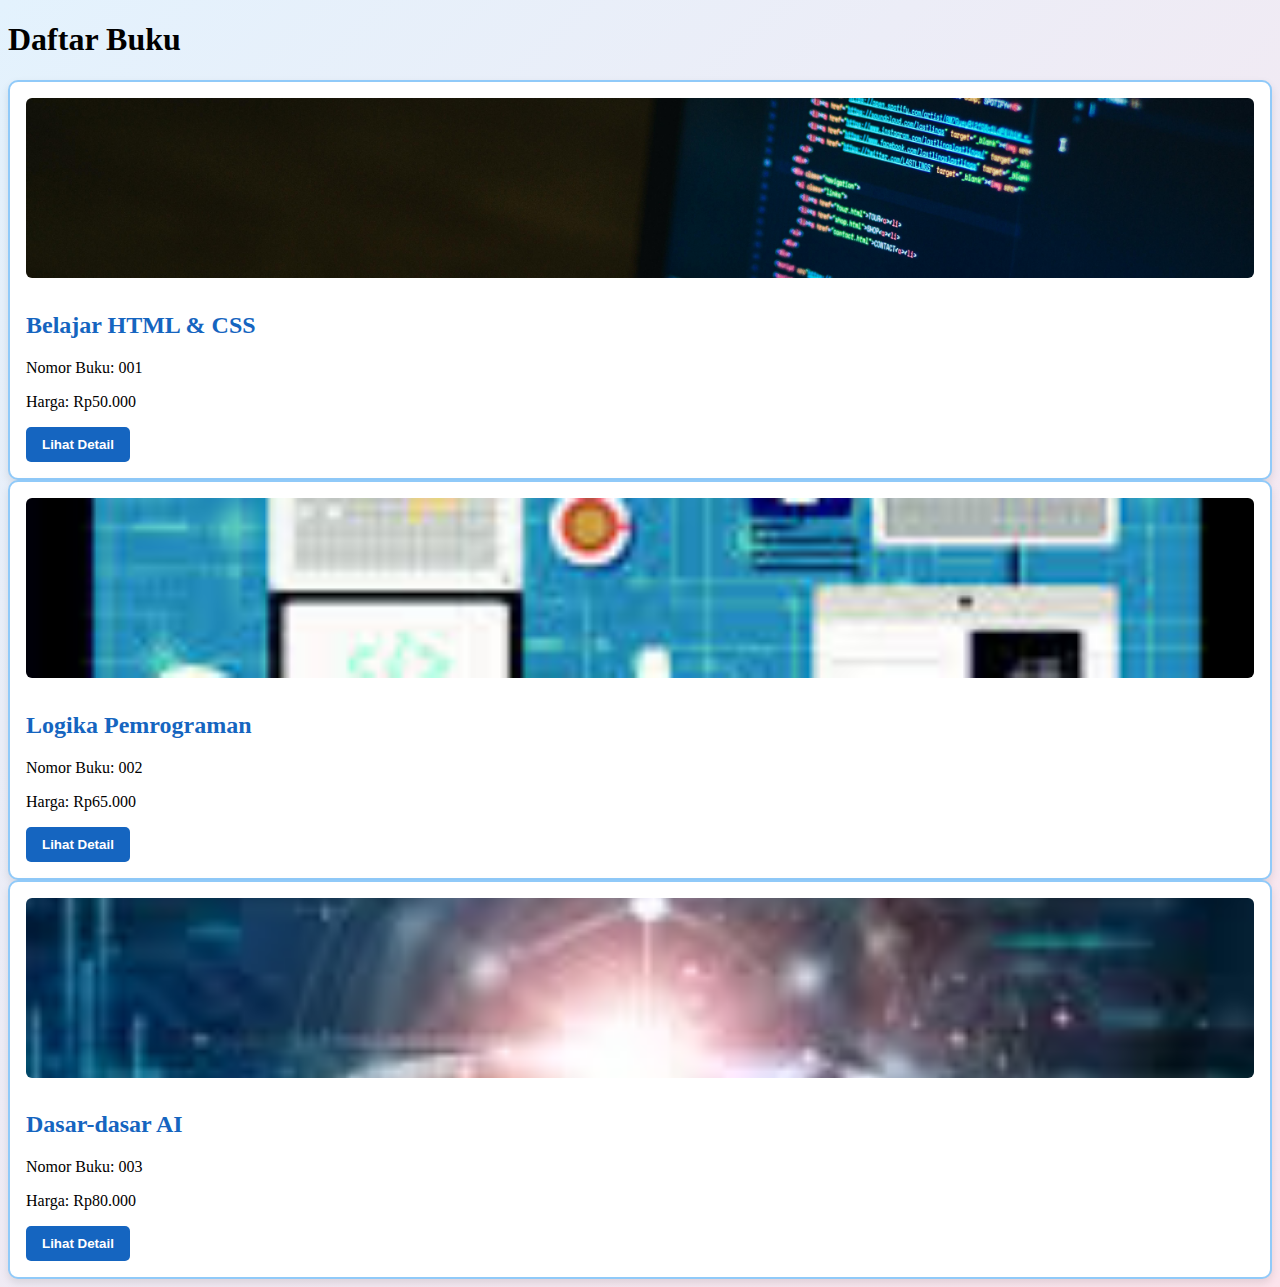
<file: index.html>
<!DOCTYPE html>
<html lang="id">
<head>
  <meta charset="UTF-8">
  <title>Daftar Buku</title>
  <link rel="stylesheet" href="style.css">
</head>
<body>

  <h1>Daftar Buku</h1>

  <div class="grid-container">
    <div class="book-card">
    <img src="img/html dn css.jpg" alt="HTML CSS"/>
      <h2>Belajar HTML & CSS</h2>
      <p>Nomor Buku: 001</p>
      <p>Harga: Rp50.000</p>
      <button>Lihat Detail</button>
    </div>

    <div class="book-card">
    <img src="img/log.jpg" alt="Logika Pemrograman"/>
      <h2>Logika Pemrograman</h2>
      <p>Nomor Buku: 002</p>
      <p>Harga: Rp65.000</p>
      <button>Lihat Detail</button>
    </div>

    <div class="book-card">
    <img src="img/ai.jpg" alt="Dasar-dasar AI"/>
      <h2>Dasar-dasar AI</h2>
      <p>Nomor Buku: 003</p>
      <p>Harga: Rp80.000</p>
      <button>Lihat Detail</button>
    </div>
  </div>

</body>
</html>
</file>
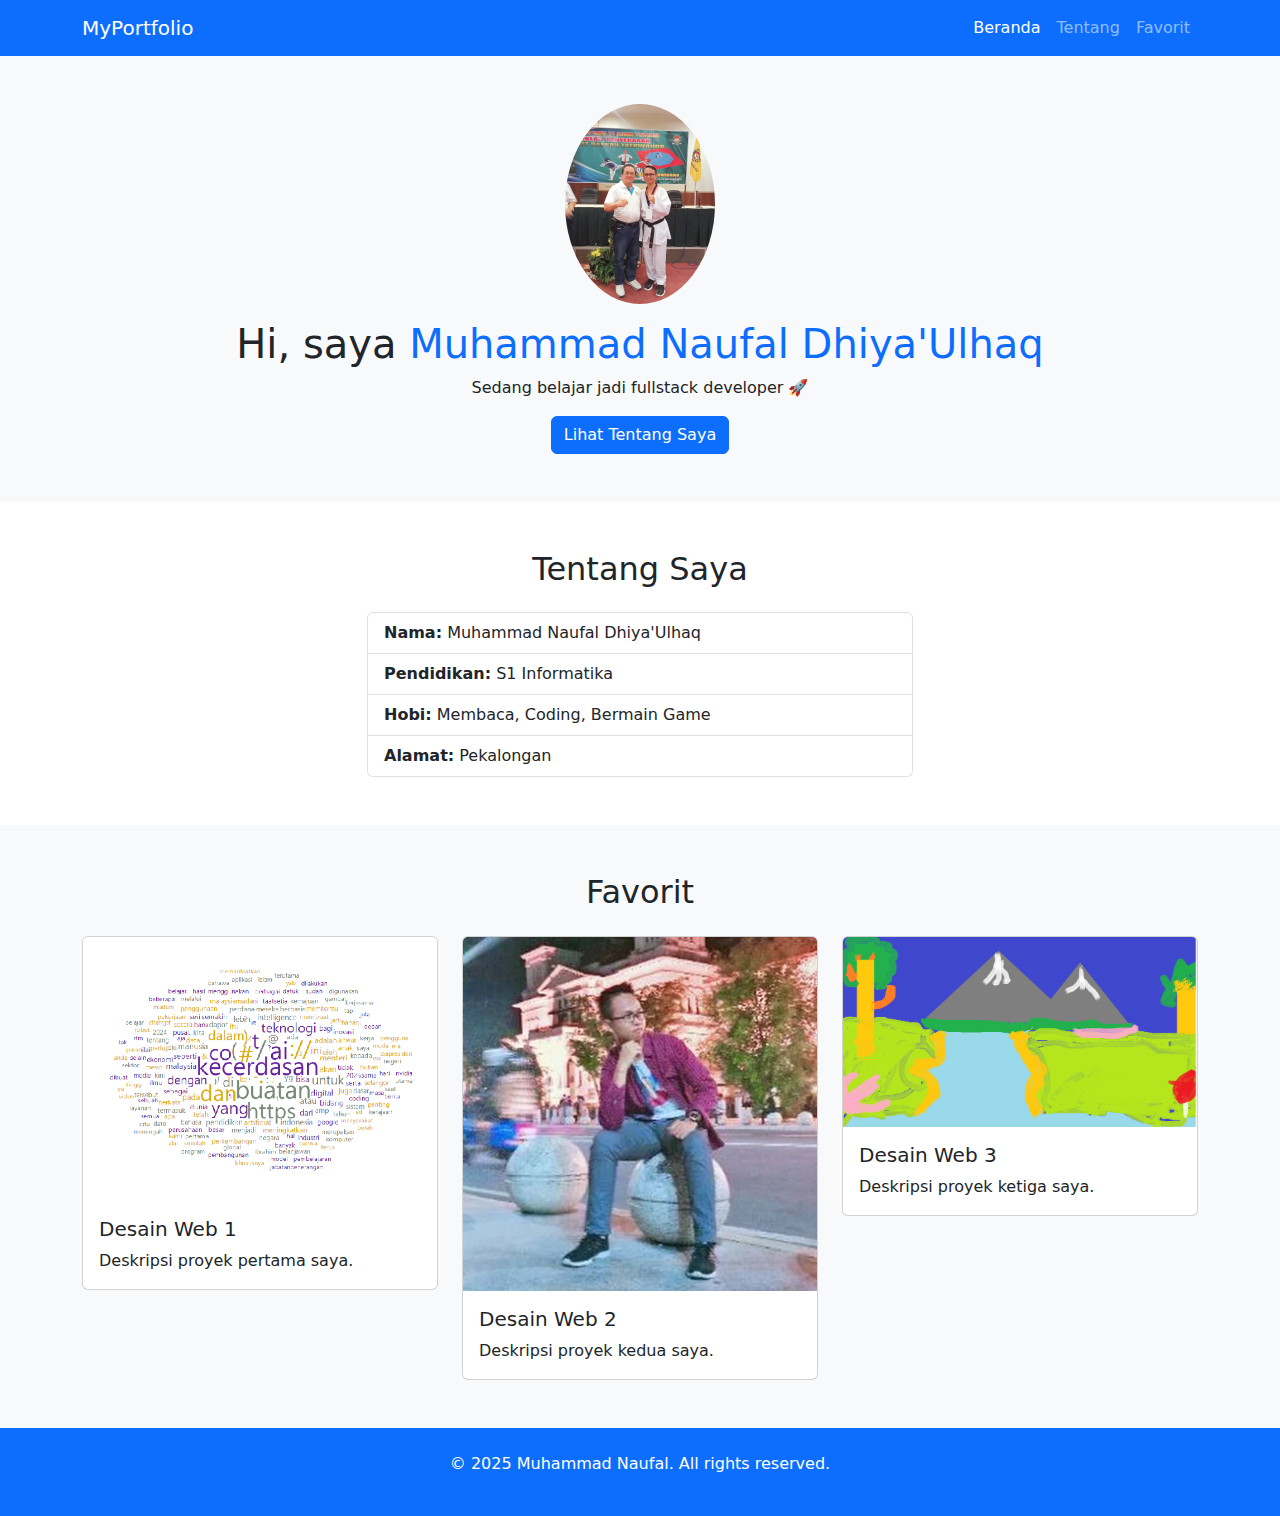
<file: projek-bootstrap/index.html>
<!DOCTYPE html>
<html lang="id">
<head>
  <meta charset="UTF-8" />
  <meta name="viewport" content="width=device-width, initial-scale=1" />
  <title>Portofolio Saya</title>
  <link href="https://cdn.jsdelivr.net/npm/bootstrap@5.3.3/dist/css/bootstrap.min.css" rel="stylesheet" />
</head>
<body>

<!-- Navbar -->
<nav class="navbar navbar-expand-lg navbar-dark bg-primary">
  <div class="container">
    <a class="navbar-brand" href="#">MyPortfolio</a>
    <button class="navbar-toggler" type="button" data-bs-toggle="collapse" data-bs-target="#navbarNav">
      <span class="navbar-toggler-icon"></span>
    </button>
    <div class="collapse navbar-collapse justify-content-end" id="navbarNav">
      <ul class="navbar-nav">
        <li class="nav-item"><a class="nav-link active" href="#">Beranda</a></li>
        <li class="nav-item"><a class="nav-link" href="#about">Tentang</a></li>
        <li class="nav-item"><a class="nav-link" href="#favorit">Favorit</a></li>
      </ul>
    </div>
  </div>
</nav>

<!-- Hero Section -->
<section class="text-center py-5 bg-light">
  <div class="container">
    <img src="img/aku.jpg" class="rounded-circle mb-3" width="150" alt="Profil" />
    <h1>Hi, saya <span class="text-primary">Muhammad Naufal Dhiya'Ulhaq</span></h1>
    <p>Sedang belajar jadi fullstack developer 🚀</p>
    <button class="btn btn-primary" data-bs-toggle="modal" data-bs-target="#aboutModal">Lihat Tentang Saya</button>
  </div>
</section>

<!-- Modal About -->
<div class="modal fade" id="aboutModal" tabindex="-1" aria-labelledby="aboutModalLabel" aria-hidden="true">
  <div class="modal-dialog">
    <div class="modal-content">
      <div class="modal-header">
        <h5 class="modal-title" id="aboutModalLabel">Tentang Saya</h5>
        <button type="button" class="btn-close" data-bs-dismiss="modal"></button>
      </div>
      <div class="modal-body">
        Saya adalah seorang pelajar yang sedang belajar HTML, CSS, dan Bootstrap untuk menjadi seorang web developer.
      </div>
      <div class="modal-footer">
        <button class="btn btn-secondary" data-bs-dismiss="modal">Tutup</button>
      </div>
    </div>
  </div>
</div>

<!-- About Me Section -->
<section id="about" class="py-5">
  <div class="container">
    <h2 class="text-center mb-4">Tentang Saya</h2>
    <div class="row justify-content-center">
      <div class="col-md-6">
        <ul class="list-group">
          <li class="list-group-item"><strong>Nama:</strong> Muhammad Naufal Dhiya'Ulhaq</li>
          <li class="list-group-item"><strong>Pendidikan:</strong> S1 Informatika</li>
          <li class="list-group-item"><strong>Hobi:</strong> Membaca, Coding, Bermain Game</li>
          <li class="list-group-item"><strong>Alamat:</strong> Pekalongan</li>
        </ul>
      </div>
    </div>
  </div>
</section>

<!-- Portfolio Section -->
<section id="favorit" class="py-5 bg-light">
  <div class="container">
    <h2 class="text-center mb-4">Favorit</h2>
    <div class="row g-4">
      <div class="col-md-4">
        <div class="card">
          <img src="img/fav1.png" class="card-img-top" alt="Proyek 1" />
          <div class="card-body">
            <h5 class="card-title">Desain Web 1</h5>
            <p class="card-text">Deskripsi proyek pertama saya.</p>
          </div>
        </div>
      </div>
      <div class="col-md-4">
        <div class="card">
          <img src="img/fav2.png" class="card-img-top" alt="Proyek 2" />
          <div class="card-body">
            <h5 class="card-title">Desain Web 2</h5>
            <p class="card-text">Deskripsi proyek kedua saya.</p>
          </div>
        </div>
      </div>
      <div class="col-md-4">
        <div class="card">
          <img src="img/fav3.png" class="card-img-top" alt="Proyek 3" />
          <div class="card-body">
            <h5 class="card-title">Desain Web 3</h5>
            <p class="card-text">Deskripsi proyek ketiga saya.</p>
          </div>
        </div>
      </div>
    </div>
  </div>
</section>

<!-- Footer -->
<footer class="text-center py-4 bg-primary text-white">
  <p>&copy; 2025 Muhammad Naufal. All rights reserved.</p>
</footer>

<!-- Bootstrap JS -->
<script src="https://cdn.jsdelivr.net/npm/bootstrap@5.3.3/dist/js/bootstrap.bundle.min.js"></script>
</body>
</html>
</file>
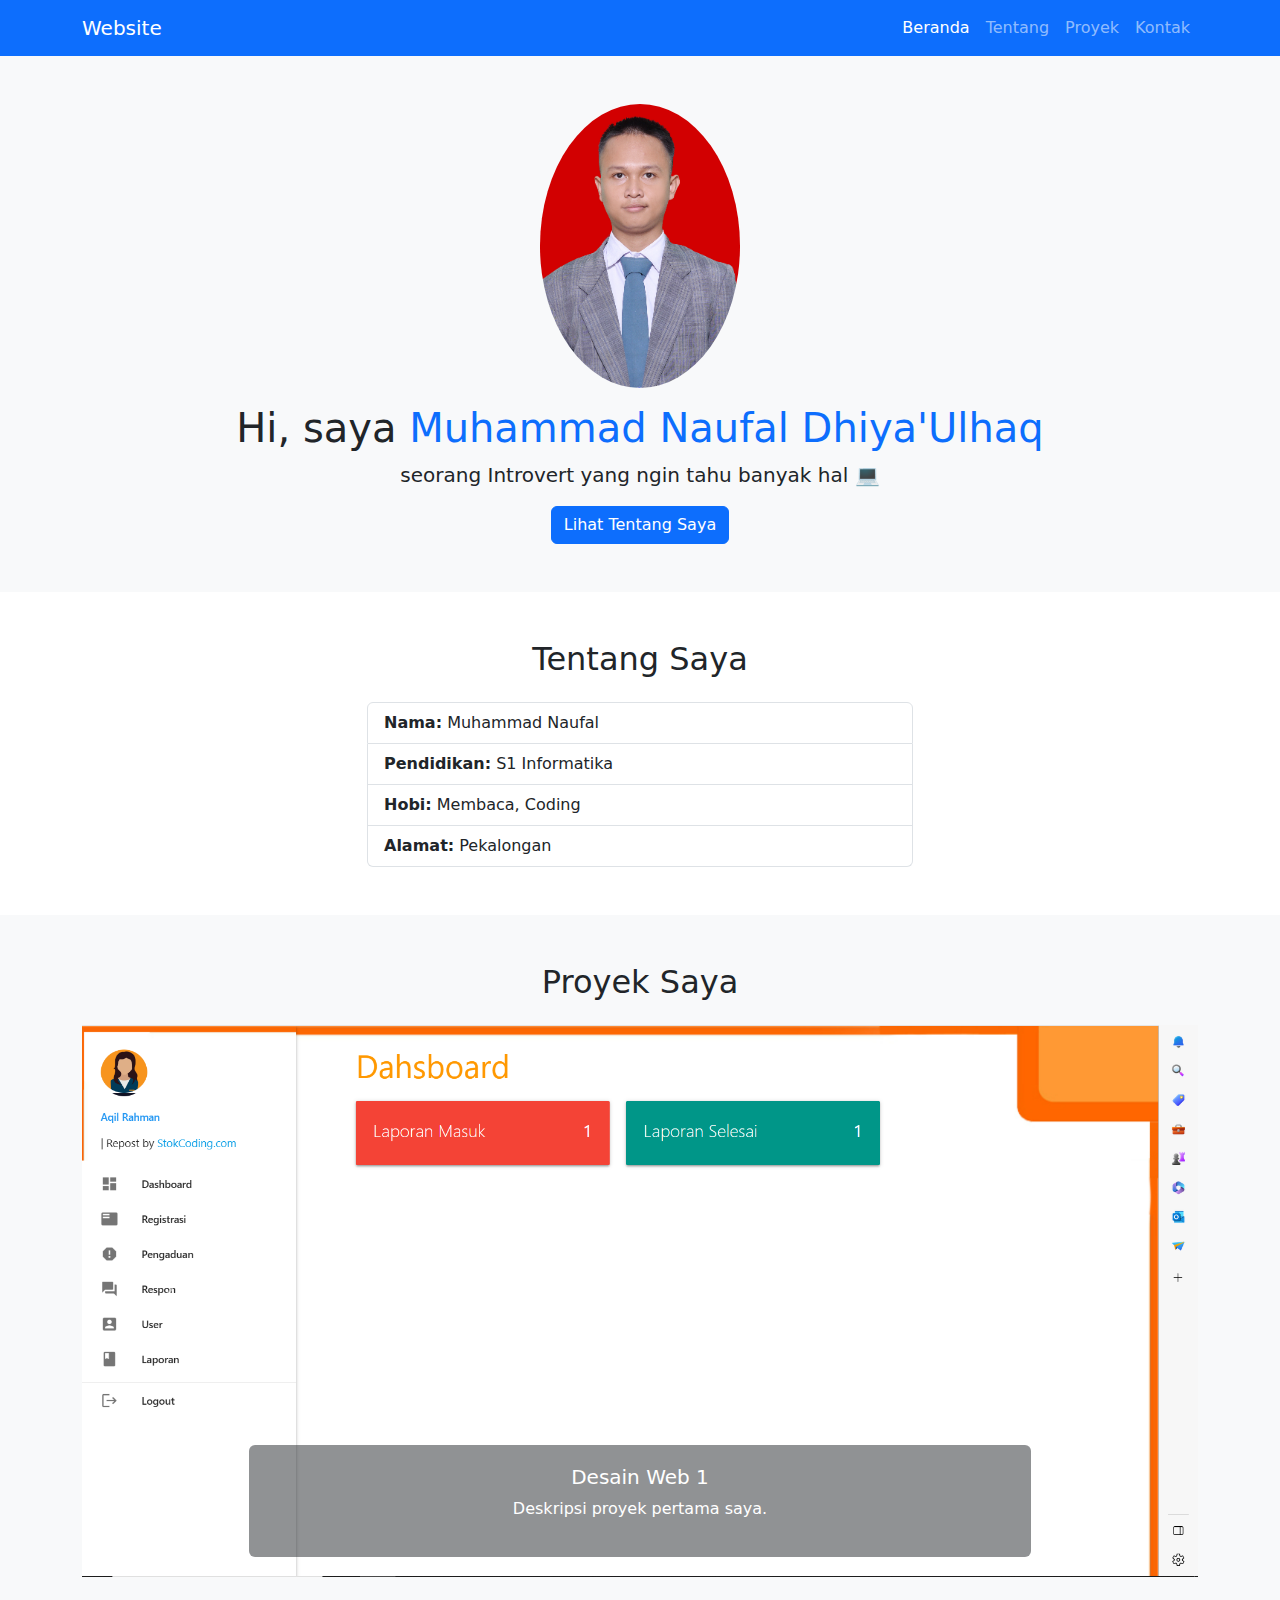
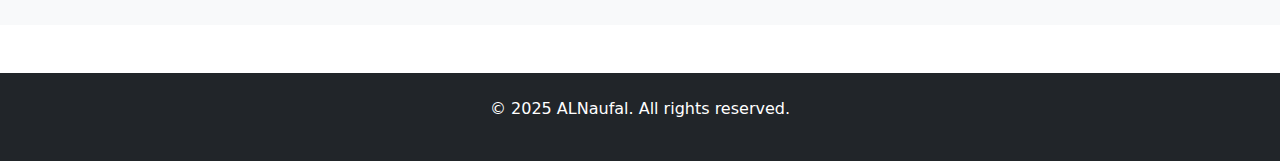
<file: sesi 4 ( landing page)/index.html>
<!DOCTYPE html>
<html lang="id">
<head>
    <style>
  .project-img {
    transition: transform 0.3s ease;
  }

  .project-img:hover {
    transform: scale(1.05);
  }
</style>
  <meta charset="UTF-8">
  <title>Landing Page Saya</title>
  <meta name="viewport" content="width=device-width, initial-scale=1" />
  <link href="https://cdn.jsdelivr.net/npm/bootstrap@5.3.3/dist/css/bootstrap.min.css" rel="stylesheet">
</head>
<body>

<!-- ✅ NAVBAR -->
<nav class="navbar navbar-expand-lg navbar-dark bg-primary">
  <div class="container">
    <a class="navbar-brand" href="#">Website</a>
    <button class="navbar-toggler" type="button" data-bs-toggle="collapse" data-bs-target="#navbarNav">
      <span class="navbar-toggler-icon"></span>
    </button>
    <div class="collapse navbar-collapse justify-content-end" id="navbarNav">
      <ul class="navbar-nav">
        <li class="nav-item"><a class="nav-link active" href="#">Beranda</a></li>
        <li class="nav-item"><a class="nav-link" href="#about">Tentang</a></li>
        <li class="nav-item"><a class="nav-link" href="#projects">Proyek</a></li>
        <li class="nav-item"><a class="nav-link" href="#kontak">Kontak</a></li>
      </ul>
    </div>
  </div>
</nav>

<!-- ✅ HERO SECTION -->
<section class="text-center py-5 bg-light">
  <div class="container">
    <img src="img/Profil.JPG" alt="Profil" class="rounded-circle mb-3" width="200">
    <h1>Hi, saya <span class="text-primary">Muhammad Naufal Dhiya'Ulhaq</span></h1>
    <p class="lead">seorang Introvert yang ngin tahu banyak hal 💻</p>
    <button class="btn btn-primary" data-bs-toggle="modal" data-bs-target="#aboutModal">Lihat Tentang Saya</button>
  </div>
</section>

<!-- ✅ ABOUT ME SECTION -->
<section id="about" class="py-5">
  <div class="container">
    <h2 class="text-center mb-4">Tentang Saya</h2>
    <div class="row justify-content-center">
      <div class="col-md-6">
        <ul class="list-group">
          <li class="list-group-item"><strong>Nama:</strong> Muhammad Naufal</li>
          <li class="list-group-item"><strong>Pendidikan:</strong> S1 Informatika</li>
          <li class="list-group-item"><strong>Hobi:</strong> Membaca, Coding</li>
          <li class="list-group-item"><strong>Alamat:</strong> Pekalongan</li>
        </ul>
      </div>
    </div>
  </div>
</section>

<!-- ✅ MY PROJECTS SECTION -->
<section id="projects" class="py-5 bg-light">
  <div class="container">
    <h2 class="text-center mb-4">Proyek Saya</h2>

    <div id="projectCarousel" class="carousel slide" data-bs-ride="carousel">
      <div class="carousel-inner">

        <div class="carousel-item active">
          <img src="img/Proyek 1.png" class="d-block w-100 project-img" alt="Proyek 1">
          <div class="carousel-caption d-none d-md-block bg-dark bg-opacity-50 rounded">
            <h5>Desain Web 1</h5>
            <p>Deskripsi proyek pertama saya.</p>
          </div>
        </div>

        <div class="carousel-item">
          <img src="img/Proyek 2.png" class="d-block w-100 project-img" alt="Proyek 2">
          <div class="carousel-caption d-none d-md-block bg-dark bg-opacity-50 rounded">
            <h5>Desain Web 2</h5>
            <p>Deskripsi proyek kedua saya.</p>
          </div>
        </div>

        <div class="carousel-item">
          <img src="img/Proyek 3.png" class="d-block w-100 project-img" alt="Proyek 3">
          <div class="carousel-caption d-none d-md-block bg-dark bg-opacity-50 rounded">
            <h5>Desain Web 3</h5>
            <p>Deskripsi proyek ketiga saya.</p>
          </div>
        </div>

      </div>

      <!-- Navigasi Carousel -->
      <button class="carousel-control-prev" type="button" data-bs-target="#projectCarousel" data-bs-slide="prev">
        <span class="carousel-control-prev-icon"></span>
      </button>
      <button class="carousel-control-next" type="button" data-bs-target="#projectCarousel" data-bs-slide="next">
        <span class="carousel-control-next-icon"></span>
      </button>
    </div>
  </div>
</section>

<!-- ✅ Modal: Tentang Saya -->
<div class="modal fade" id="aboutModal" tabindex="-1" aria-labelledby="aboutModalLabel" aria-hidden="true">
  <div class="modal-dialog">
    <div class="modal-content">
      <div class="modal-header">
        <h5 class="modal-title" id="aboutModalLabel">Tentang Saya</h5>
        <button class="btn-close" data-bs-dismiss="modal" aria-label="Tutup"></button>
      </div>
      <div class="modal-body">
        Saya adalah Mahasiswa yang sedang belajar HTML, CSS, dan sekarang Bootstrap.
        Tujuan saya adalah menjadi Fullstack Developer dan membuat website yang profesional.
      </div>
      <div class="modal-footer">
        <button class="btn btn-secondary" data-bs-dismiss="modal">Tutup</button>
      </div>
    </div>
  </div>
</div>

<!-- Bootstrap JS -->
<script src="https://cdn.jsdelivr.net/npm/bootstrap@5.3.3/dist/js/bootstrap.bundle.min.js"></script>

<!-- ✅ FOOTER -->
<footer class="bg-dark text-white text-center py-4 mt-5">
  <p>&copy; 2025 ALNaufal. All rights reserved.</p>
</footer>
</body>
</html>
</file>
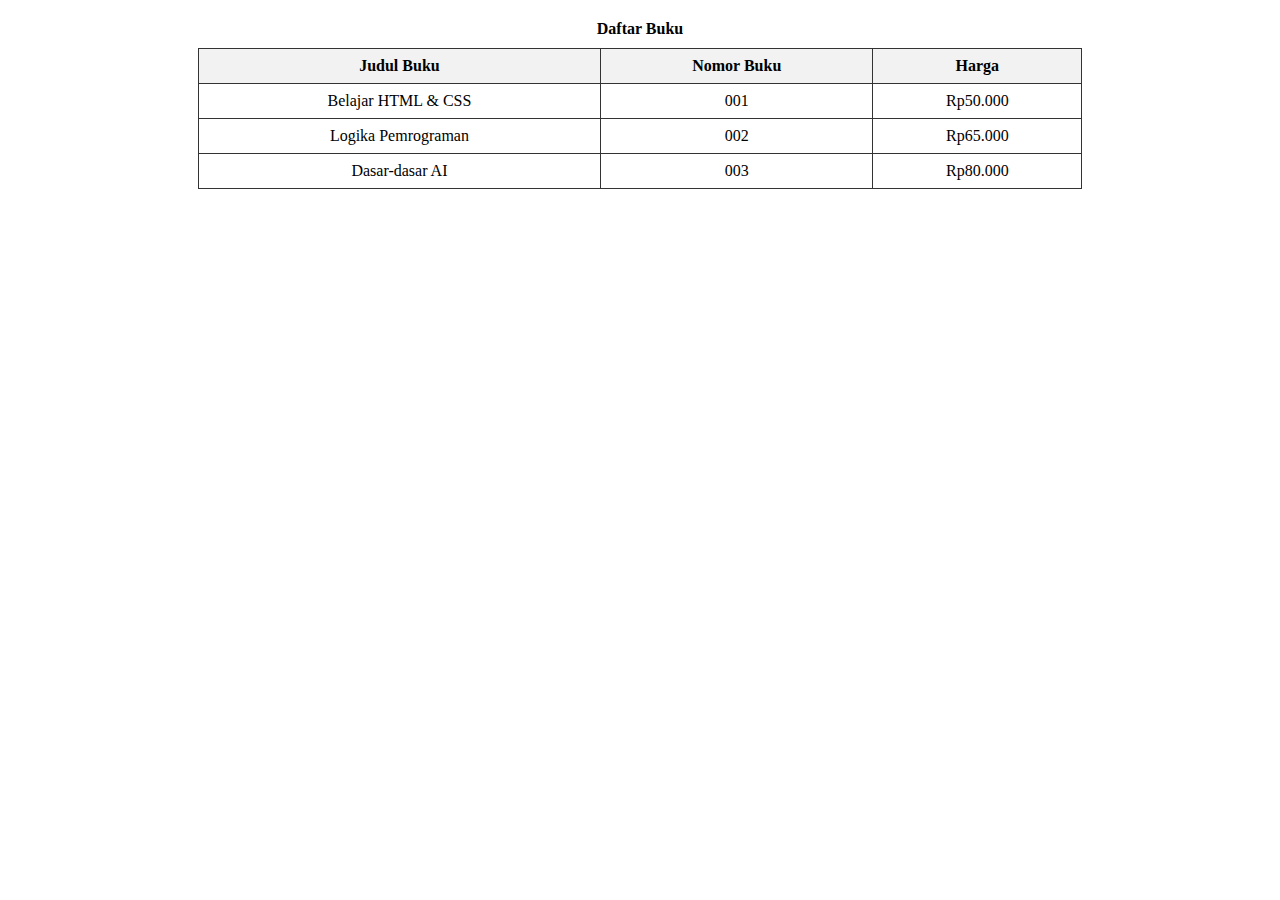
<file: TUGAS 1.html>
<!DOCTYPE html>
<html lang="id">
<head>
  <meta charset="UTF-8">
  <title>DAFTAR Buku</title>
  <style>
    table {
      border-collapse: collapse;
      width: 70%;
      margin: 20px auto;
    }
    th, td {
      border: 1px solid #333;
      padding: 8px 12px;
      text-align: center;
    }
    th {
      background-color: #f2f2f2;
    }
    caption {
      caption-side: top;
      font-weight: bold;
      margin-bottom: 10px;
    }
  </style>
</head>
<body>

  <table>
    <caption>Daftar Buku</caption>
    <thead>
      <tr>
        <th>Judul Buku</th>
        <th>Nomor Buku</th>
        <th>Harga</th>
      </tr>
    </thead>
    <tbody>
      <tr>
        <td>Belajar HTML & CSS</td>
        <td>001</td>
        <td>Rp50.000</td>
      </tr>
      <tr>
        <td>Logika Pemrograman</td>
        <td>002</td>
        <td>Rp65.000</td>
      </tr>
      <tr>
        <td>Dasar-dasar AI</td>
        <td>003</td>
        <td>Rp80.000</td>
      </tr>
    </tbody>
  </table>

</body>
</html>
</file>
<file: style.css>
.book-card img {
  width: 100%;
  height: 180px;
  object-fit: cover;
  border-radius: 6px;
  margin-bottom: 10px;
}

body {
  background: linear-gradient(to bottom right, #e3f2fd, #fce4ec);
}

.book-card {
  background-color: #ffffff;
  border: 2px solid #90caf9;
  border-radius: 10px;
  padding: 16px;
  box-shadow: 0 4px 8px rgba(0,0,0,0.1);
}

.book-card h2 {
  color: #1565c0;
}

.book-card button {
  background-color: #1565c0;
  color: #fff;
  border: none;
  padding: 10px 16px;
  border-radius: 5px;
  cursor: pointer;
  font-weight: bold;
}

.book-card button:hover {
  background-color: #0d47a1;
}
</file>
